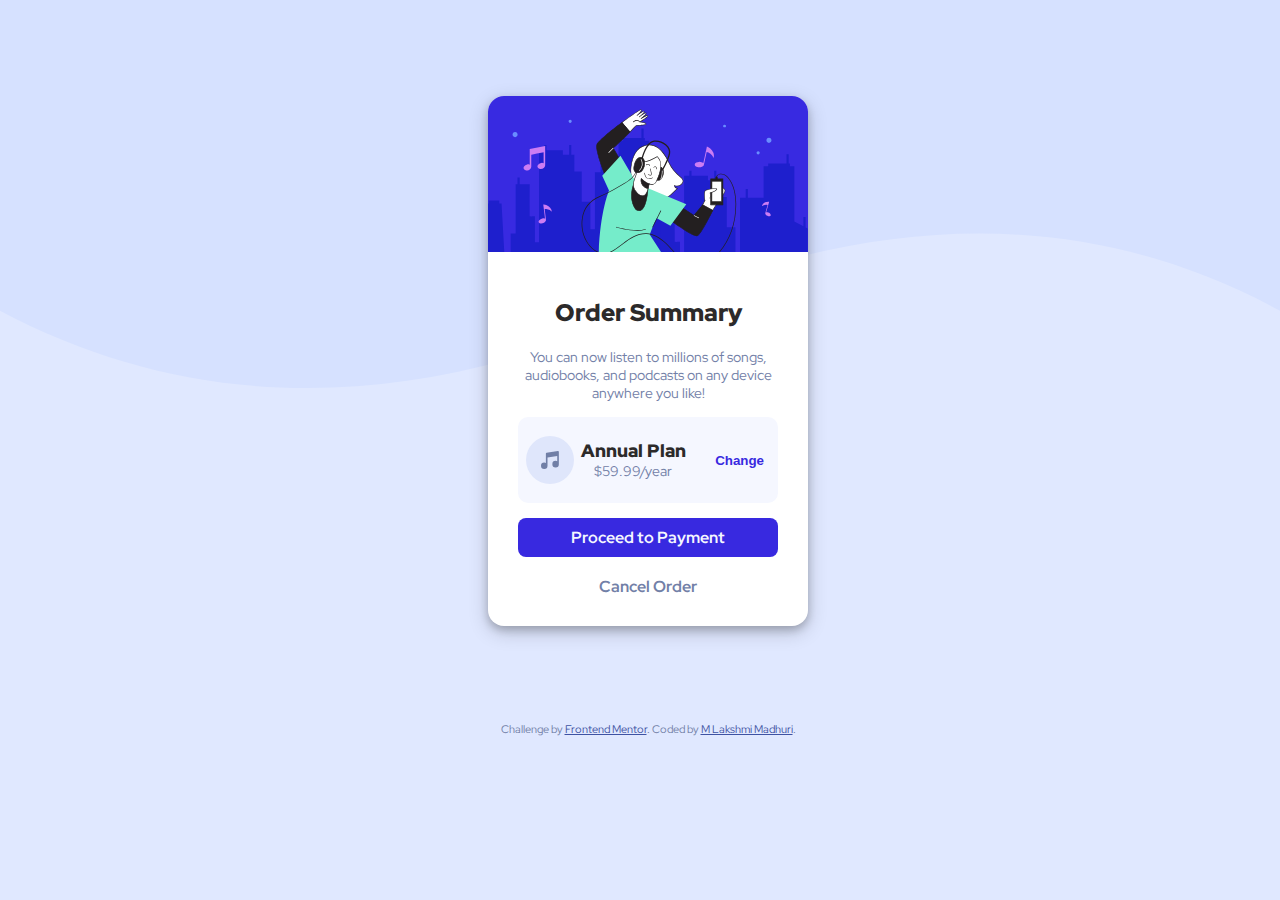
<file: order-summary-component-main/index.html>
<!DOCTYPE html>
<html lang="en">
<head>
  <meta charset="UTF-8">
  <meta name="viewport" content="width=device-width, initial-scale=1.0"> <!-- displays site properly based on user's device -->

  <link rel="icon" type="image/png" sizes="32x32" href="./images/favicon-32x32.png">
  <title>Frontend Mentor | Order summary card</title>
  <link rel="stylesheet" href="style.css">
</head>
<body>
  <div class="container">
    <div class="mainimg-container">
      <img src="./images/illustration-hero.svg" alt="main image who have headphones on for the music" width="100%"/>
    </div>
    <div class="body-container">
      <h2>Order Summary</h2>
      <p>You can now listen to millions of songs, audiobooks, and podcasts on any 
        device anywhere you like!</p>
      <div class="order-container">
        <img src="./images/icon-music.svg" alt="music logo">
        <div class="plan-container">
          <p><span class="an-color">Annual Plan</span> <span>$59.99/year</span></p>
        </div>
        <button class="btn-change">Change</button>
      </div>
      <div class="payment-container">
        <a href="#" class="proceed-btn">Proceed to Payment</a>
        <a href="#" class="cancel-btn">Cancel Order</a>
      </div>
    </div>
  </div>
  <div class="attribution">
    Challenge by <a href="https://www.frontendmentor.io?ref=challenge" target="_blank">Frontend Mentor</a>. 
    Coded by <a href="#">M Lakshmi Madhuri</a>.
  </div>
</body>
</html>
</file>
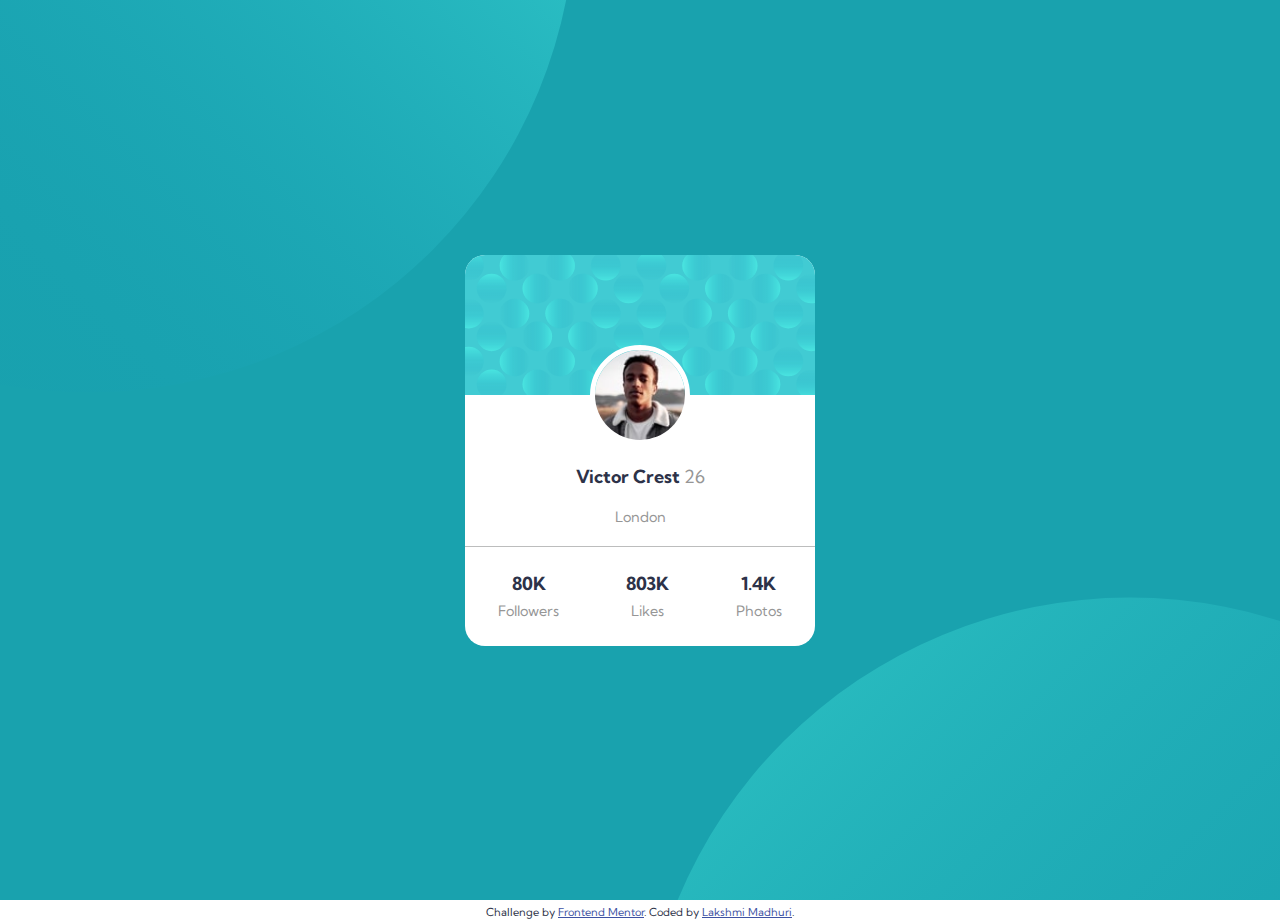
<file: profile-card-component-main/index.html>
<!DOCTYPE html>
<html lang="en">

<head>
    <meta charset="UTF-8">
    <meta name="viewport" content="width=device-width, initial-scale=1.0">
    <!-- displays site properly based on user's device -->

    <!-- <link rel="stylesheet" href="./Style/card.css"> -->

    <link rel="icon" type="image/png" sizes="32x32" href="./images/favicon-32x32.png">
    <link rel="preconnect" href="https://fonts.gstatic.com">

    <link href="https://fonts.googleapis.com/css2?family=Kumbh+Sans:wght@400;700&display=swap" rel="stylesheet">
    <title>Frontend Mentor | Profile card component</title>
    <style>
        .attribution {
        font-size: 11px;
        text-align: center;
        margin: 5px;
        }

        .attribution a {
        color: hsl(228, 45%, 44%);
        }

        :root {
        font-family: 'Kumbh Sans', sans-serif;
        font-size: 18px;
        color: hsl(229, 23%, 23%);
        }

        * {
        border: 0;
        margin: 0;
        box-sizing: border-box;
        }

        section {
        background: hsl(185, 75%, 39%);
        height: 100vh;
        display: flex;
        justify-content: center;
        align-items: center;
        overflow: hidden;
        background-image: url('./images/bg-pattern-top.svg'), url('./images/bg-pattern-bottom.svg');
        background-repeat: no-repeat, no-repeat;
        background-position: right 55vw top -65vh, left 50vw bottom -75vh;
        }

        .card {
        width: 350px;
        background: white;
        border-radius: 20px;
        overflow: hidden;
        text-align: center;
        }

        .card-header {
        background-image: url('./images/bg-pattern-card.svg');
        background-size: cover;
        height: 140px;
        }

        .image-holder {
        margin: -50px auto 20px auto;
        width: 100px;
        height: 100px;
        border-radius: 50%;
        border: 5px solid white;
        overflow: hidden;
        }

        .image-holder img {
        width: 100%;
        height: auto;
        display: block;
        }

        .card-body {
        padding: 0px 20px 20px;
        }

        .name-age {
        font-size: 1rem;
        margin-bottom: 20px;
        }

        .age {
        font-weight: 400;
        }

        .age,
        .city,
        .desc {
        color: hsl(0, 0%, 59%);
        }

        .name-age,
        .value {
        font-weight: 700;
        }

        .city,
        .desc {
        font-size: 0.8rem;
        font-weight: 400;
        }

        .card-footer {
        border-top: 1px solid hsl(210, 1%, 74%);
        display: flex;
        justify-content: space-around;
        align-items: center;
        height: 100px;
        }

        .value {
        margin-bottom: 7px;
        }

        .circles .circle-top,
        .circles .circle-bottom {
        position: absolute;
        z-index: 0;
        }

        .circles .circle-top {
        top: -10rem;
        left: 0vw;
        }

        .circles .circle-bottom {
        right: 0px;
        bottom: 0px;
        }
    </style>
</head>

<body>
    <section class="main">
        <div class="card">
            <div class="card-header"></div>
            <div class="card-body">
                <div class="image-holder"><img src="./images/image-victor.jpg" alt="Profile Photo"></div>
                <h2 class="name-age">Victor Crest <span class="age">26</span></h2>
                <h3 class="city">London</h3>
            </div>

            <div class="card-footer">
                <div class="footer-item">
                    <h4 class="value">80K</h4>
                    <h5 class="desc">Followers</h5>
                </div>
                <div class="footer-item">
                    <h4 class="value">803K</h4>
                    <h5 class="desc">Likes</h5>
                </div>
                <div class="footer-item">
                    <h4 class="value">1.4K</h4>
                    <h5 class="desc">Photos</h5>
                </div>
            </div>
        </div>
    </section>
    <div class="attribution">
        Challenge by <a href="https://www.frontendmentor.io?ref=challenge" target="_blank">Frontend Mentor</a>. Coded by <a href="https://github.com/gfontorbe" target="_blank">Lakshmi Madhuri</a>.
    </div>

</body>

</html>
</file>
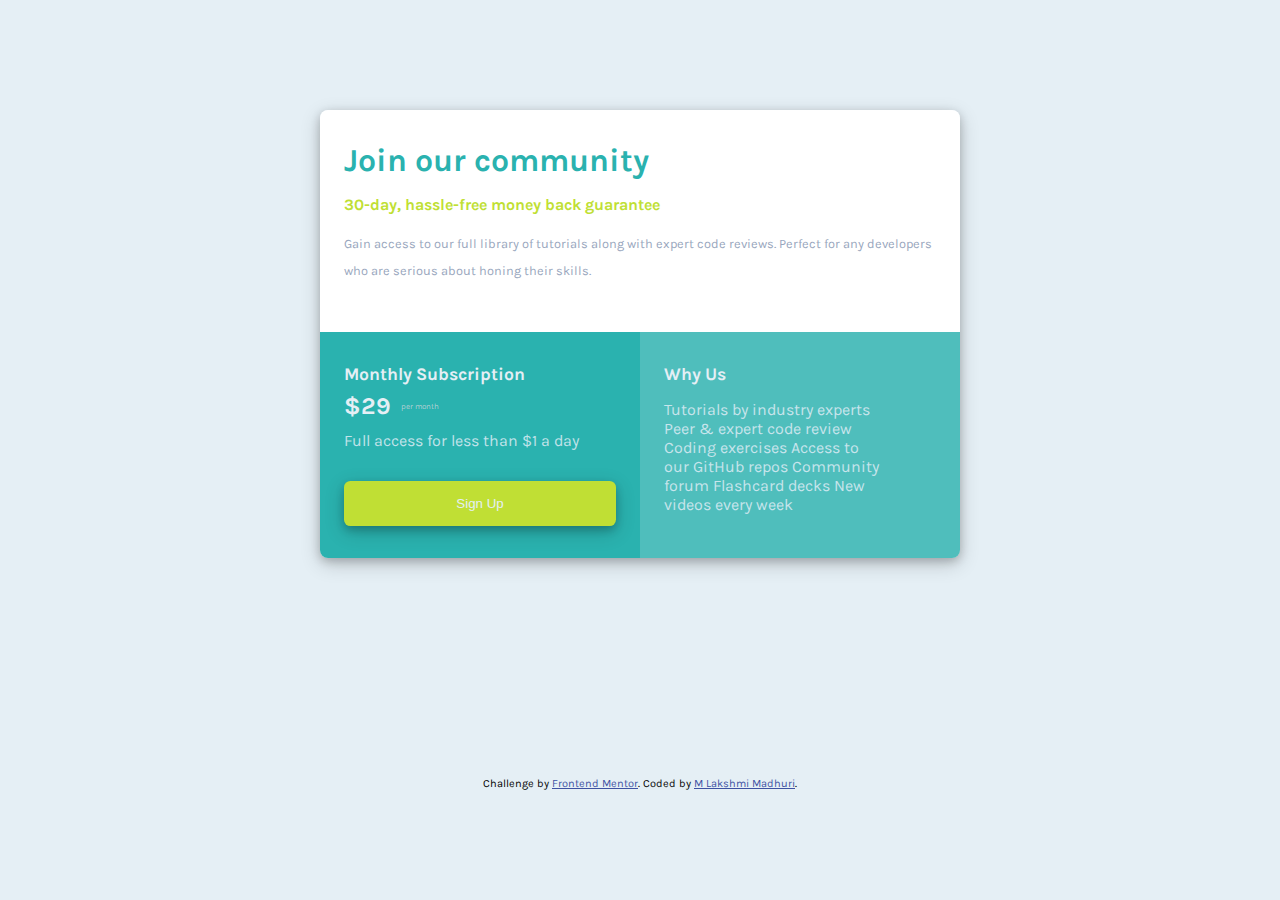
<file: single-price-grid-component-master/index.html>
<!DOCTYPE html>
<html lang="en">
<head>
  <meta charset="UTF-8">
  <meta name="viewport" content="width=device-width, initial-scale=1.0"> <!-- displays site properly based on user's device -->

  <link rel="icon" type="image/png" sizes="32x32" href="./images/favicon-32x32.png">
  
  <title>Frontend Mentor | Single Price Grid Component</title>
  <link rel="stylesheet" href="style.css">
</head>
<body>
  <div class="container">
    <section class="comunity-container">
      <h1>Join our community</h1>
      <h4>30-day, hassle-free money back guarantee</h4>
      <p>Gain access to our full library of tutorials along with expert code reviews. 
        Perfect for any developers who are serious about honing their skills.</p>
    </section>
    <section class="monthly-subscription">
      <h2>Monthly Subscription</h2>
      <p><span>&dollar;29</span><sup>per month</sup></p>
      <p>Full access for less than &dollar;1 a day</p>
      <button type="submit">Sign Up</button>
    </section>
    <section class="whyus-container">
      <h2>Why Us</h2>
      <p>Tutorials by industry experts
        Peer &amp; expert code review
        Coding exercises
        Access to our GitHub repos
        Community forum
        Flashcard decks
        New videos every week
      </p>
    </section>
  </div>
  <footer>
    <p class="attribution">
      Challenge by <a href="https://www.frontendmentor.io?ref=challenge" target="_blank">Frontend Mentor</a>. 
      Coded by <a href="#">M Lakshmi Madhuri</a>.
    </p>
  </footer>
</body>
</html>
</file>
<file: order-summary-component-main/style.css>
@import url('https://fonts.googleapis.com/css2?family=Red+Hat+Display:wght@500;700;900&display=swap');

/* font-family: 'Red Hat Display', sans-serif; */

.attribution {
    font-size: 11px;
    text-align: center;
}
.attribution a {
    color: hsl(228, 45%, 44%);
}

:root{
    --pale-blue:hsl(225, 100%, 94%);
    --bright-blue:hsl(245, 75%, 52%);
    --very-pale-blue:hsl(225, 100%, 98%);
    --desaturated-blue:hsl(224, 23%, 55%);
    --dark-blue:hsl(223, 47%, 23%);
    --font-famg: 'Red Hat Display', sans-serif;
}

html{
    box-sizing: border-box;
    font-family: var(--font-famg);
}


*, *:before, *:after{
    box-sizing: border-box;
}

body{
    background-color: var(--pale-blue);
    background-image: url("./images/pattern-background-desktop.svg");
    background-repeat: no-repeat;
    background-size: contain;
    background-position: top;
    height: 100%;
    width: 100%;
    color: var(--desaturated-blue);
    z-index: -1;
}

.container{
    background-color: #fff;
    border-radius: 1rem;
    box-shadow: 0 4px 8px 0 rgba(0, 0, 0, 0.2), 0 6px 20px 0 rgba(0, 0, 0, 0.19);
    max-width: 100%;
    width: 20rem;
    margin: 6rem auto;
    display: flex;
    flex-direction: column;
    justify-content: center;
    align-items: center;
}

.mainimg-container img{
   border-top-left-radius: 1rem;
   border-top-right-radius: 1rem;
}

.body-container{
    row-gap: 2.4rem;
    padding: 20px 30px;
}

.body-container h2{
    text-align: center;
    color: rgb(44, 42, 42);
    font-weight: 900;
}

.body-container p{
    text-align: center;
    font-size: 1.5vh;
    margin-bottom: 15px;
}

.order-container{
    background-color: var(--very-pale-blue);
    display: flex;
    border-radius: 10px;
    justify-content: space-between;
    align-items: center;
    padding: 8px 8px;
}

.order-container p{
    align-self: flex-start;
    align-content: flex-start;
    transform: translateX(-6%);
}
.an-color{
    color: rgb(44, 42, 42);
    font-size: 2vh;
    font-weight: 900;
}

.btn-change{
    display: inline-block;
    font-weight: 700;
    color: var(--bright-blue);
    border: none;
    background-color: var(--very-pale-blue);
}

.btn-change:hover{
    color: rgba(103, 31, 219, 0.7);
    text-decoration: underline;
}

.payment-container{
    display: flex;
    flex-direction: column;
    row-gap: 10px;
    margin-top: 15px;
}

.payment-container a{
    text-align: center;
    font-weight: 700;
    padding: 9px 10px;
    border-radius: 8px;
    border: none;
    text-decoration: none;
}

.proceed-btn:link,
.proceed-btn:visited{
    background-color: var(--bright-blue);
    color: var(--very-pale-blue);
}

.proceed-btn:hover,
.proceed-btn:active{
    background-color: var(--bright-blue);
    color: #fff;
    box-shadow: 0 4px 8px 0 rgba(0, 0, 0, 0.2), 0 6px 20px 0 rgba(0, 0, 0, 0.19);
    transition: all 0.3s;
}

.cancel-btn:link,
.cancel-btn:visited{
    color: var(--desaturated-blue);
}

.cancel-btn:hover,
.cancel-btn:active{
    color: var(--bright-blue);
}

@media (max-width:375px){
    body{
        background-image: url("./images/pattern-background-mobile.svg");
        background-color: var(--pale-blue);
    }
}
</file>
<file: profile-card-component-main/Style/card.css>
.attribution {
  font-size: 11px;
  text-align: center;
  margin: 5px;
}

.attribution a {
  color: hsl(228, 45%, 44%);
}

:root {
  font-family: 'Kumbh Sans', sans-serif;
  font-size: 18px;
  color: hsl(229, 23%, 23%);
}

* {
  border: 0;
  margin: 0;
  box-sizing: border-box;
}

section {
  background: hsl(185, 75%, 39%);
  height: 100vh;
  display: flex;
  justify-content: center;
  align-items: center;
  overflow: hidden;
  background-image: url('../images/bg-pattern-top.svg'), url('../images/bg-pattern-bottom.svg');
  background-repeat: no-repeat, no-repeat;
  background-position: right 55vw top -65vh, left 50vw bottom -75vh;
}

.card {
  width: 350px;
  background: white;
  border-radius: 20px;
  overflow: hidden;
  text-align: center;
}

.card-header {
  background-image: url('../images/bg-pattern-card.svg');
  background-size: cover;
  height: 140px;
}

.image-holder {
  margin: -50px auto 20px auto;
  width: 100px;
  height: 100px;
  border-radius: 50%;
  border: 5px solid white;
  overflow: hidden;
}

.image-holder img {
  width: 100%;
  height: auto;
  display: block;
}

.card-body {
  padding: 0px 20px 20px;
}

.name-age {
  font-size: 1rem;
  margin-bottom: 20px;
}

.age {
  font-weight: 400;
}

.age,
.city,
.desc {
  color: hsl(0, 0%, 59%);
}

.name-age,
.value {
  font-weight: 700;
}

.city,
.desc {
  font-size: 0.8rem;
  font-weight: 400;
}

.card-footer {
  border-top: 1px solid hsl(210, 1%, 74%);
  display: flex;
  justify-content: space-around;
  align-items: center;
  height: 100px;
}

.value {
  margin-bottom: 7px;
}

.circles .circle-top,
.circles .circle-bottom {
  position: absolute;
  z-index: 0;
}

.circles .circle-top {
  top: -10rem;
  left: 0vw;
}

.circles .circle-bottom {
  right: 0px;
  bottom: 0px;
}
</file>
<file: single-price-grid-component-master/style.css>
@import url('https://fonts.googleapis.com/css2?family=Karla:wght@400;700&display=swap');

.attribution { font-size: 11px; text-align: center; }
.attribution a { color: hsl(228, 45%, 44%); }

:root{
    --cyan:hsl(179, 62%, 43%);
    --bright-yellow:hsl(71, 73%, 54%);
    --light-grey:hsl(204, 43%, 93%);
    --greyish-blue:hsl(218, 22%, 67%);
    --col-text:hsla(205, 58%, 93%, 0.822);
    --font-famg: 'Karla', sans-serif;
}

html{
    box-sizing: border-box;
    font-family: var(--font-famg);
    height: 100%;
}


*, *::before, *::after{
    box-sizing: border-box;
    padding: 0;
    margin: 0;
}

body{
    background-color: var(--light-grey);
    display: grid;
    place-items: center;
    width: 100%;
    height: 100%;
}

.container{
    width: min(60rem, 50%);
    display: grid;
    grid-template-areas: "join-community" 
    "monthly-subs" 
    "whyus";
    border-radius: 0.5rem;
    box-shadow: 0 3px 10px 0 rgba(0, 0, 0, 0.2), 0 6px 20px 0 rgba(0, 0, 0, 0.19);
}

.container .comunity-container{
    width: 100%;
    grid-area: join-community;
    border-top-left-radius: 0.5rem;
    border-top-right-radius: 0.5rem;
    padding: 2rem 1.5rem;
    background-color: #fff;
}

.comunity-container > h1{
    color: var(--cyan);
    padding-bottom: 1rem;
}

.comunity-container h4{
    color: var(--bright-yellow);
    padding-bottom: 1rem;
}

.comunity-container p{
    color: var(--greyish-blue);
    text-align: initial;
    font-size: 1vw;
    line-height: 3vh;
    padding-bottom: 1rem;
}

.monthly-subscription{
    width: 100%;
    background-color: var(--cyan);
    grid-area: monthly-subs;
    padding: 2rem 1.5rem;
}

.monthly-subscription > h2{
    color: var(--light-grey);
    font-size: 1.1rem;
    padding-bottom: 1rem;
}

.monthly-subscription > p{
    color: var(--col-text);
    line-height: 0.5;
    font-size: 1rem;
    padding-bottom: 1rem;
}

.monthly-subscription > h2 + p{
    color: var(--light-grey);
    font-size: 0.8rem;
    padding-bottom: 1.5rem;
}

.monthly-subscription > h2 + p > span{
    font-size: 1.5rem;
    font-weight: 700;
    padding-right: 0.6rem;
}

.monthly-subscription > h2 + p > sup{
    font-size: 0.5rem;
    color: hsla(197, 16%, 83%, 0.822);
}

.monthly-subscription button{
    width: 100%;
    color: var(--light-grey);
    background-color: var(--bright-yellow);
    border: none;
    border-radius: 0.4rem;
    padding: 15px;
    margin-top: 20px;
    box-shadow: 0 4px 8px 0 rgba(0, 0, 0, 0.2), 0 6px 20px 0 rgba(0, 0, 0, 0.19);
}

.whyus-container{
    width: 100%;
    background-color: var(--cyan);
    opacity: 0.8;
    grid-area: whyus;
    border-bottom-left-radius: 0.5rem;
    border-bottom-right-radius: 0.5rem;
    padding: 2rem 1.5rem;
}

.whyus-container > h2{
    color: var(--light-grey);
    font-size:1.1rem;
    padding-bottom: 1rem;
}

.whyus-container p{
    width: 80%;
    color: var(--col-text);
}

@media screen and (min-width: 1000px){
    .container{
        width: 40rem;
        display: grid;
        grid-template-areas: 
        "join-community join-community" 
        "monthly-subs whyus";
        grid-template-columns: repeat(2, 50%);
    }
    .monthly-subscription{
        border-bottom-left-radius: 0.5rem;
    }
    .whyus-container{
        border-bottom-left-radius: 0;
    }
}

@media screen and (max-width: 640px){
    .monthly-subscription p{
        font-size: 1vw;
        line-height: 1rem;
    }
}
</file>
